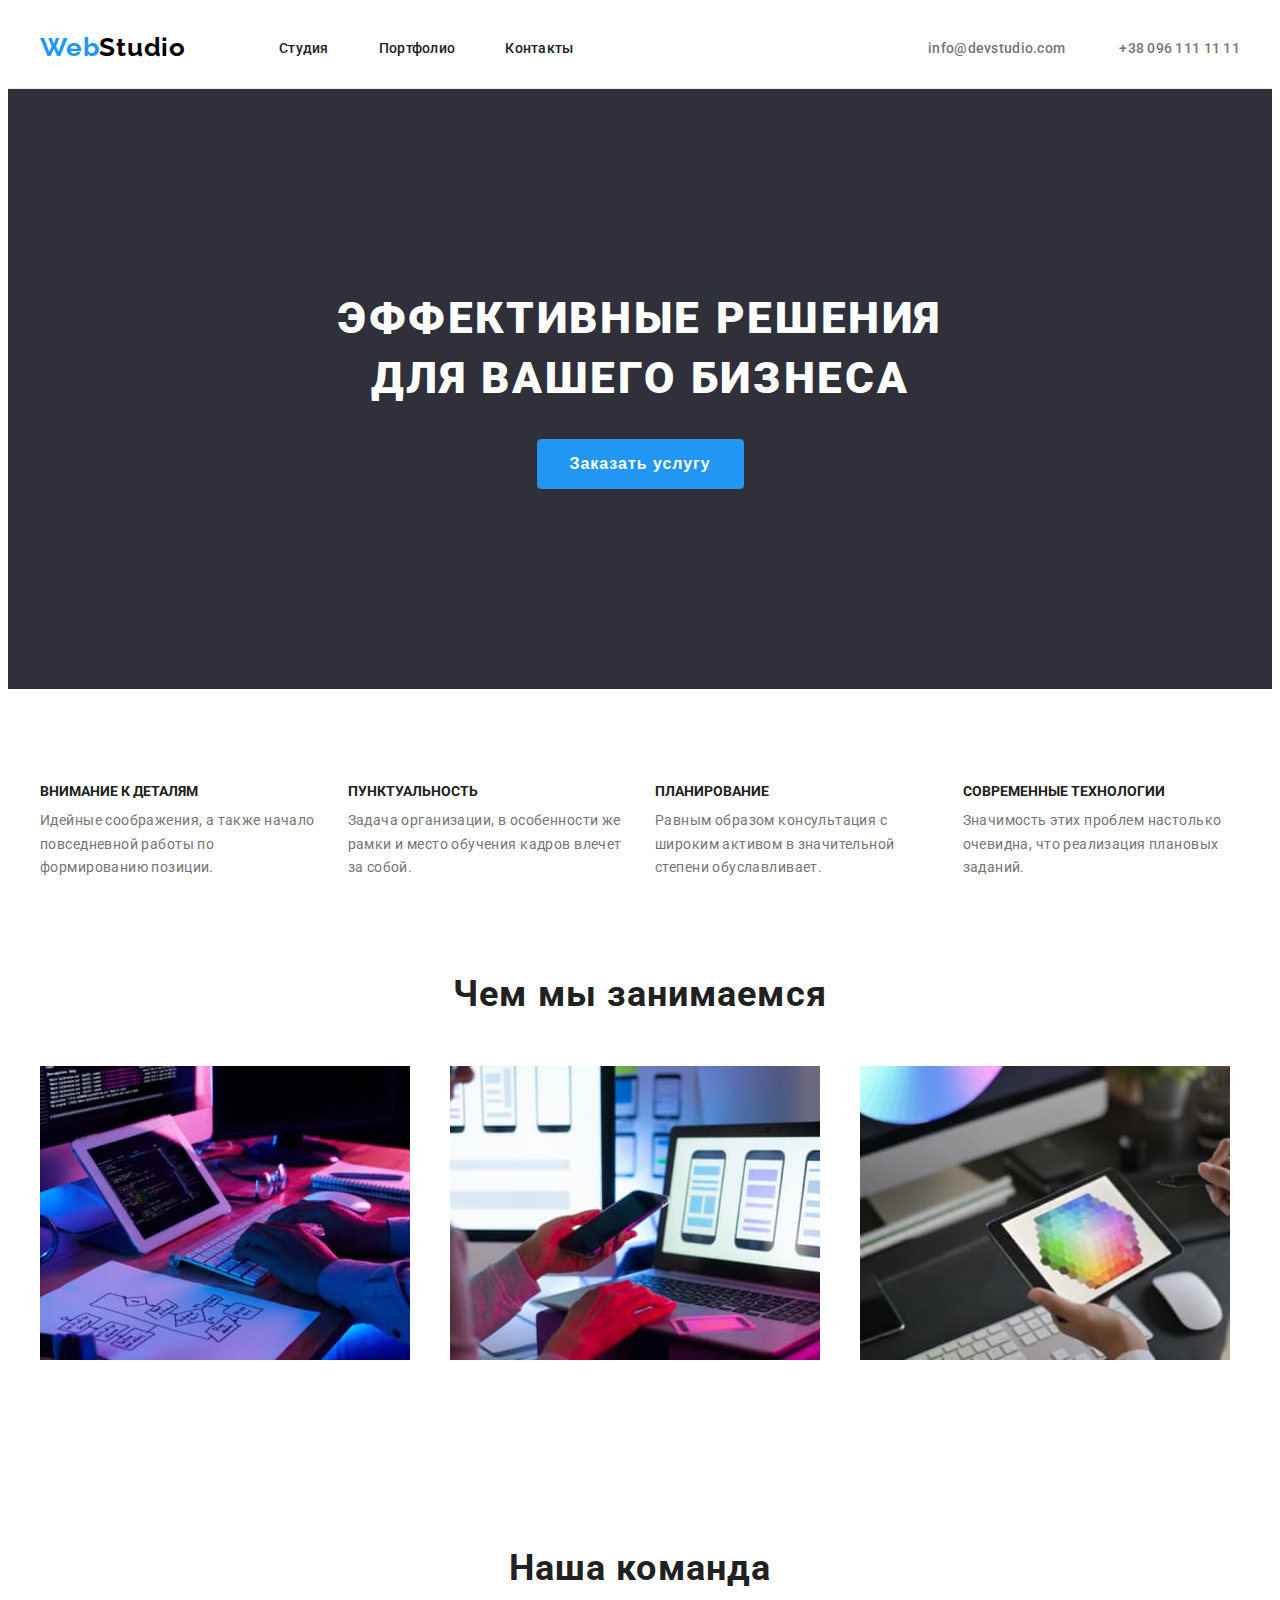
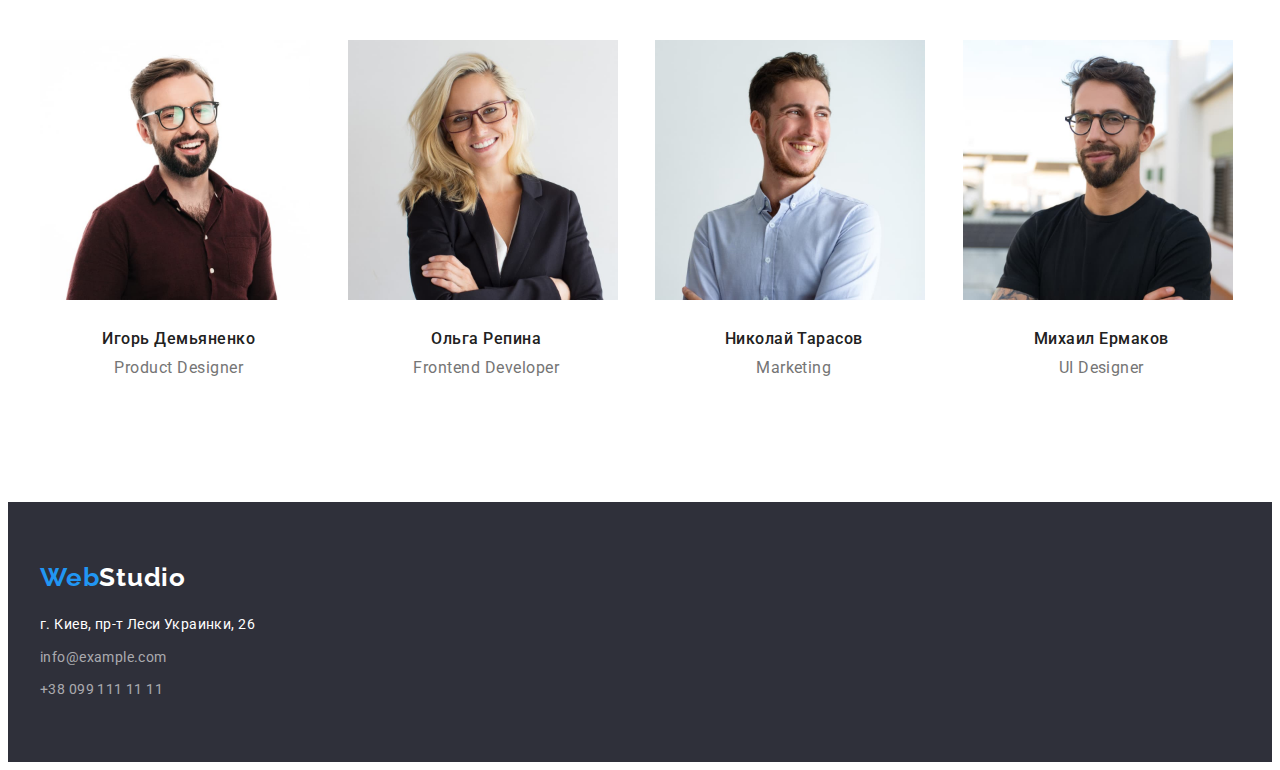
<file: index.html>
<!DOCTYPE html>
<html lang="ru">
<head>
    <meta charset="UTF-8">
    <meta http-equiv="X-UA-Compatible" content="IE=edge">
    <meta name="viewport" content="width=device-width, initial-scale=1.0">
    <title>Homework3</title>
    <link rel="preconnect" href="https://fonts.googleapis.com">
    <link rel="preconnect" href="https://fonts.gstatic.com" crossorigin>
    <link href="https://fonts.googleapis.com/css2?family=Raleway:wght@700&family=Roboto:wght@400;500;700;900&display=swap" rel="stylesheet">
    <link rel="stylesheet" href="https://cdnjs.cloudflare.com/ajax/libs/modern-normalize/1.1.0/modern-normalize.min.css" integrity="sha512-wpPYUAdjBVSE4KJnH1VR1HeZfpl1ub8YT/NKx4PuQ5NmX2tKuGu6U/JRp5y+Y8XG2tV+wKQpNHVUX03MfMFn9Q==" crossorigin="anonymous" referrerpolicy="no-referrer" />
    <link rel="stylesheet" href="./css/styles.css">
</head>
<body>
<!--Шапка--> 
    <header class="header">       
        <div class="container header-container">   
            <nav class="nav header-nav">
                <a class="web-studio link" href="/"><span class="web">Web</span>Studio</a>
                <ul class="header-list list">
                    <li class="header-item"><a href="./index.html" class="link-menu link menu">Студия</a></li>
                    <li class="header-item"><a href="./portfolio.html" class="link-menu link menu">Портфолио</a></li>
                    <li class="header-item"><a href="" class=" link-menu link menu">Контакты</a></li>
                </ul>
            </nav>
                <div class="site-nav-contacts">
                    <a href="mailto:info@devstudio.com" class="link-contacts link header-mail">info@devstudio.com</a>
                    <a href="tel:+380961111111" class="link-contacts link">+38 096 111 11 11</a>
                </div>
        </div>
    </header>

<main>
<!--Heroy-->
    <div>
        <section class="heroy">
            <div class="container">
                <h1 class="heroy-name">ЭФФЕКТИВНЫЕ РЕШЕНИЯ </br> ДЛЯ ВАШЕГО БИЗНЕСА</h1>
                <button type="button" class="button">Заказать услугу</button> 
            </div>
        </section>
    </div>  

    <!-- Особенности-->
    <section class="section">
        <div class="container ">
        <ul class="peculiarities-list list">
            <li class="item">
                <h3 class="title">ВНИМАНИЕ К ДЕТАЛЯМ</h3>
                <p class="peculiarities-list-text">Идейные соображения, а также начало повседневной работы по формированию позиции.</p>
            </li>
            <li class="item">
                <h3 class="title">ПУНКТУАЛЬНОСТЬ</h3>
                <p class="peculiarities-list-text">Задача организации, в особенности же рамки и место обучения кадров влечет за собой.</p>
            </li>
            <li class="item">
                <h3 class="title">ПЛАНИРОВАНИЕ</h3>
                <p class="peculiarities-list-text">Равным образом консультация с широким активом в значительной степени обуславливает.</p>
            </li>
            <li class="item">
                <h3 class="title">СОВРЕМЕННЫЕ ТЕХНОЛОГИИ</h3>
                <p class="peculiarities-list-text">Значимость этих проблем настолько очевидна, что реализация плановых заданий.</p>
            </li>
        </ul>
        </div>
    </section>
<!--Чем мы занимаемся-->
    <section class="section content">
        <div class="container">
        <h2 class="section-name">Чем мы занимаемся</h2>
        <ul class="work list">
            <li class="item"><img src="./images/box-1.jpg" alt="Изображение1"  width="370" height="294"></li>
            <li class="item"><img src="./images/box-2.jpg" alt="Изображение2"  width="370" height="294"></li>
            <li class="item"><img src="./images/box-3.jpg" alt="Изображение3"  width="370" height="294"></li>
        </ul>
    </div>
    </section>
<!--Наша команда-->
    <section class="section">
        <div class="container">
        <h2 class="section-name">Наша команда</h2>
        <ul class="worker list">
            <li class="item">
                <img src="./images/product-designer.jpg" alt="Игорь Демьяненко" width="270" height="260">
                <div class="profession">
                    <h3 class="worker-name">Игорь Демьяненко</h3>
                    <p class="worker-position" lang="en">Product Designer</p>
                </div>
            </li>
            <li class="item"><img src="./images/frontend-developer.jpg" alt="Ольга Репина"  width="270" height="260">
                <div class="profession">
                    <h3 class="worker-name">Ольга Репина</h3>
                    <p  class="worker-position" lang="en">Frontend Developer</p>
                </div>
            </li>
            <li class="item"><img src="./images/marketing.jpg" alt="Николай Тарасов"  width="270" height="260">
                <div class="profession">
                    <h3 class="worker-name">Николай Тарасов</h3>
                    <p  class="worker-position" lang="en">Marketing</p>
                </div>
            </li>
            <li class="item"><img src="./images/ui-designer.jpg" alt="Михаил Ермаков"  width="270" height="260">
                <div class="profession">
                    <h3 class="worker-name">Михаил Ермаков</h3>
                    <p class="worker-position" lang="en">UI Designer</p>
                </div>
            </li>    
        </ul>
    </div>
    </section>
</main>

<!--Footer-->
<footer class="footer">
    <div class="container">
    <a class="web-studio link" href="/"><span class="web">Web</span>Studio</a>
        <address class="address">
            <ul class="footer-list list">
                <li><a href="https://goo.gl/maps/Q4nnMbQuA6dh1xM89" target="_blank" class="footer-link link">г. Киев, пр-т Леси Украинки, 26</a></li>
                <li><a href="mailto:info@example.com" class=" footer-item link">info@example.com</a></li>
                <li><a href="tel:+380991111111" class="footer-item footer-tel link">+38 099 111 11 11</a></li>
            </ul>
        </address>
    </div>
</footer>
</body>
</html>
</file>
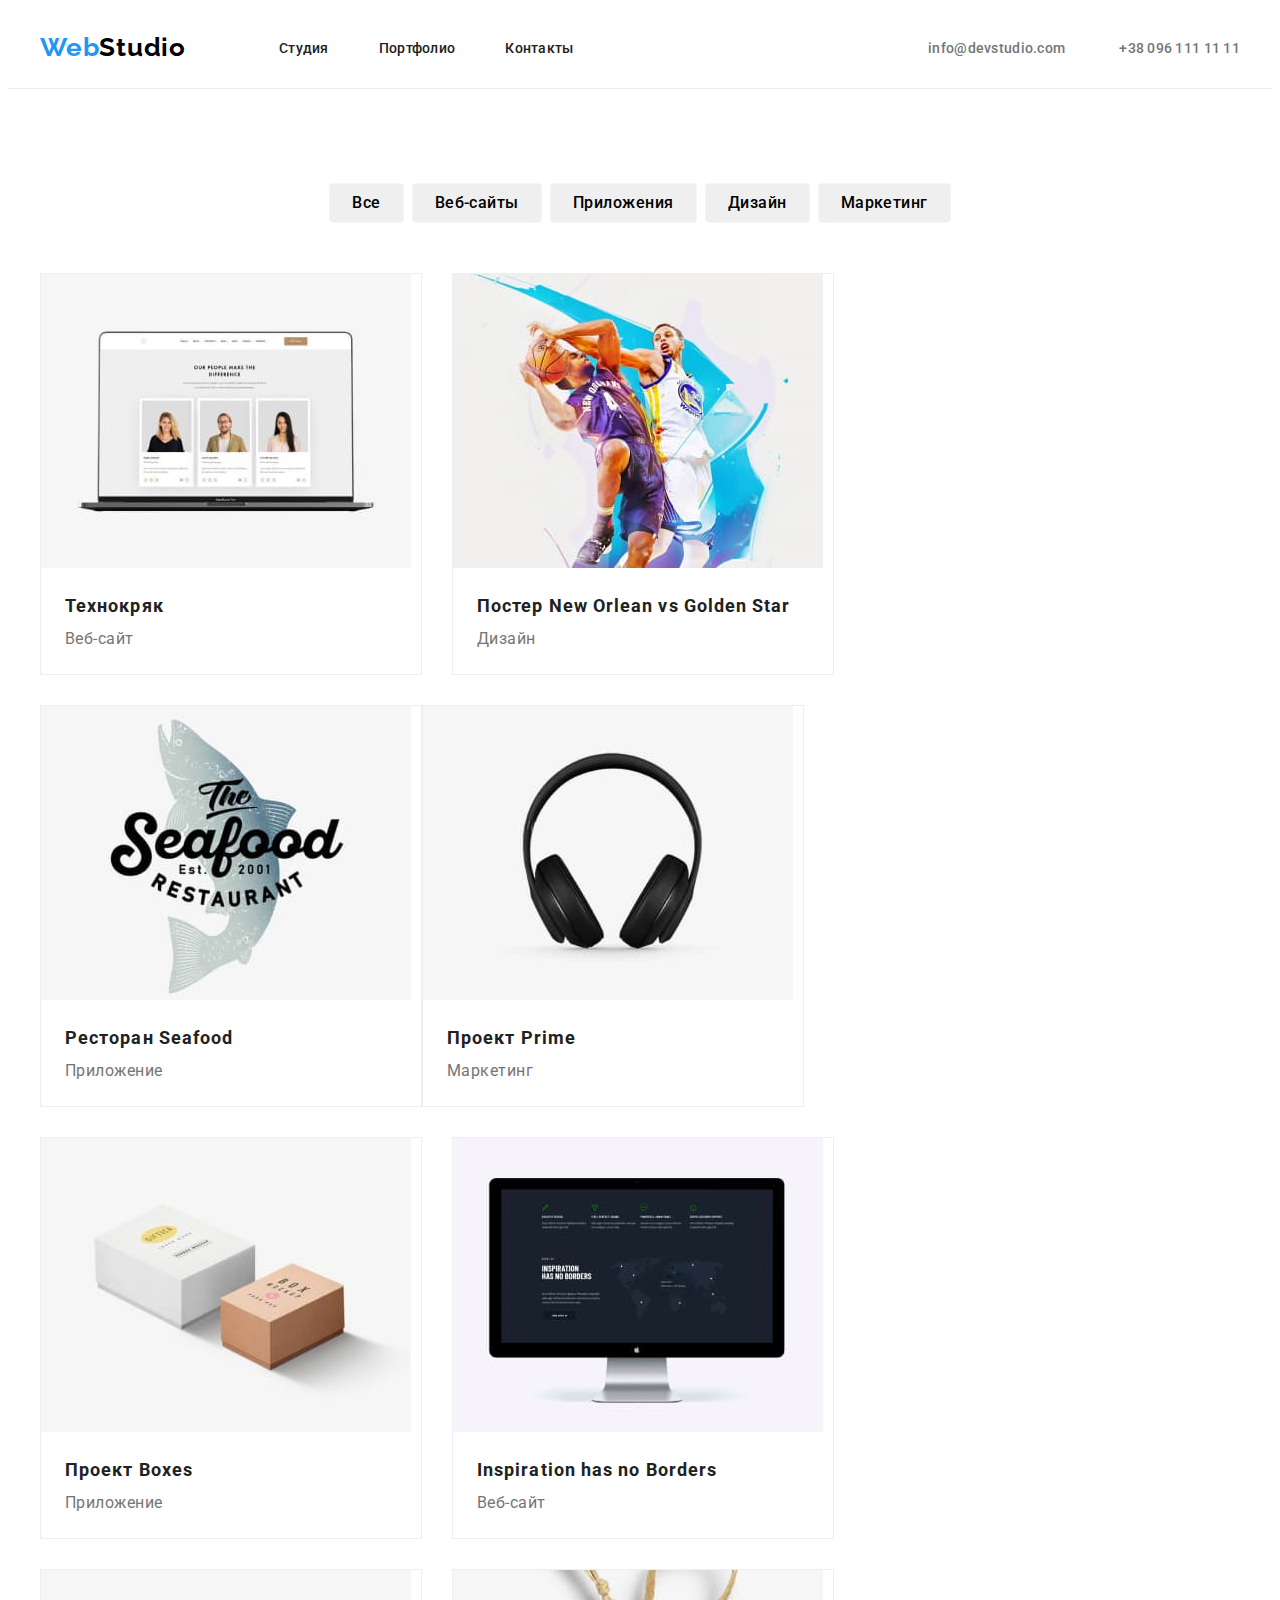
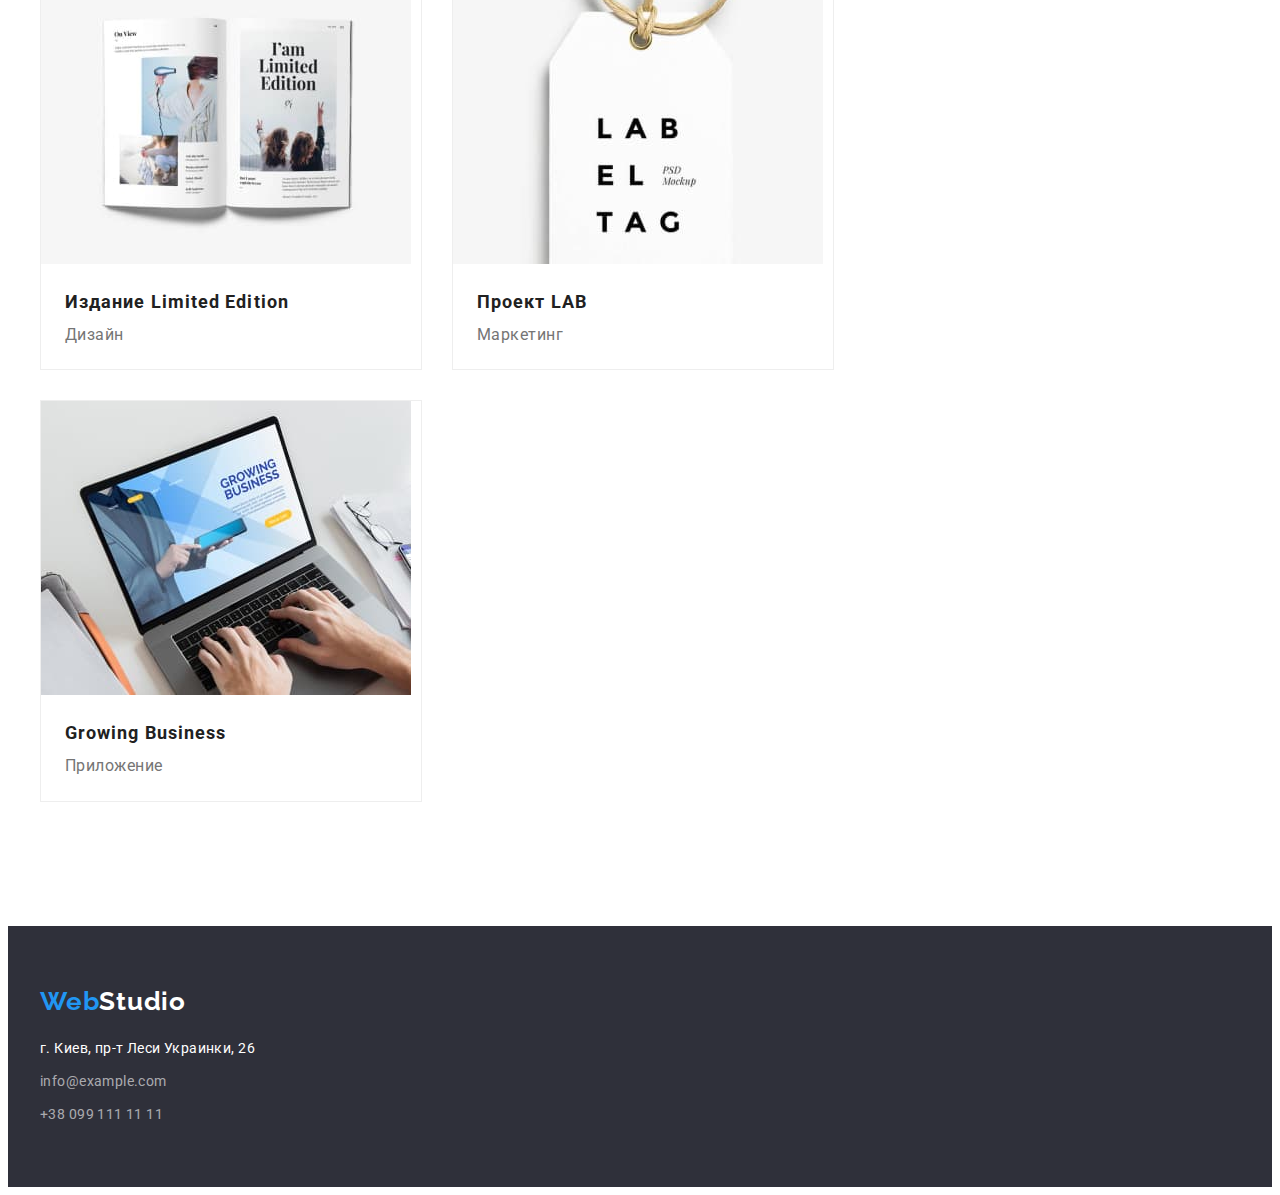
<file: portfolio.html>
<!DOCTYPE html>
<html lang="ru">
<head>
    <meta charset="UTF-8">
    <meta http-equiv="X-UA-Compatible" content="IE=edge">
    <meta name="viewport" content="width=device-width, initial-scale=1.0">
    <title>Homework3</title>
    <link rel="preconnect" href="https://fonts.googleapis.com">
    <link rel="preconnect" href="https://fonts.gstatic.com" crossorigin>
    <link href="https://fonts.googleapis.com/css2?family=Raleway:wght@700&family=Roboto:wght@400;500;700;900&display=swap" rel="stylesheet">
    <link rel="stylesheet" href="https://cdnjs.cloudflare.com/ajax/libs/modern-normalize/1.1.0/modern-normalize.min.css" integrity="sha512-wpPYUAdjBVSE4KJnH1VR1HeZfpl1ub8YT/NKx4PuQ5NmX2tKuGu6U/JRp5y+Y8XG2tV+wKQpNHVUX03MfMFn9Q==" crossorigin="anonymous" referrerpolicy="no-referrer" />
    <link rel="stylesheet" href="./css/styles.css">
</head>
<body>
<!--Шапка--> 
<header class="header">       
    <div class="container header-container">   
        <nav class="nav header-nav">
            <a class="web-studio link" href="/"><span class="web">Web</span>Studio</a>
            <ul class="header-list list">
                <li class="header-item"><a href="./index.html" class="link-menu link menu">Студия</a></li>
                <li class="header-item"><a href="./portfolio.html" class="link-menu link menu">Портфолио</a></li>
                <li class="header-item"><a href="" class=" link-menu link menu">Контакты</a></li>
            </ul>
        </nav>
            <div class="site-nav-contacts">
                <a href="mailto:info@devstudio.com" class="link-contacts link header-mail">info@devstudio.com</a>
                <a href="tel:+380961111111" class="link-contacts link">+38 096 111 11 11</a>
            </div>
    </div>
</header>
 
    <!--Filters-->
    <section class="section">
        <div class="container ">
        <ul class="filter list">
            <li class="filter-item"><button type="button" class="filter-btn link">Все</button></li>
            <li class="filter-item"><button type="button" class="filter-btn link">Веб-сайты</button></li>
            <li class="filter-item"><button type="button" class="filter-btn link">Приложения</button></li>
            <li class="filter-item"><button type="button" class="filter-btn link">Дизайн</button></li>
            <li class="filter-item"><button type="button" class="filter-btn link">Маркетинг</button></li>
        </ul>
        <ul class="projects list">
            <li class="projects-item">
                <img src="./images/project-1.jpg" alt="Технокряк" width="370" height="294">
                <div class="project-kind">
                    <h3 class="project-name">Технокряк</h3>
                    <p class="project-type">Веб-сайт</p>
                </div>
            </li>
            <li class="projects-item">
                <img src="./images/project-2.jpg" alt="Постер New Orlean vs Golden Star" width="370" height="294">
                <div class="project-kind">
                    <h3 class="project-name">Постер New Orlean vs Golden Star</h3>
                    <p class="project-type">Дизайн</p>
                </div>
            </li>
            <li class="projects-item">
                <img src="./images/project-3.jpg" alt="Ресторан Seafood" width="370" height="294">
                <div class="project-kind">
                    <h3 class="project-name">Ресторан Seafood</h3>
                    <p class="project-type">Приложение</p>
                </div>
            </li>
            <li class="projects-item">
                <img src="./images/project-4.jpg" alt="Проект Prime" width="370" height="294">
                <div class="project-kind">
                    <h3 class="project-name">Проект Prime</h3>
                    <p class="project-type">Маркетинг</p>
                </div>
            </li>
            <li class="projects-item">
                <img src="./images/project-5.jpg" alt="Проект Boxes" width="370" height="294">
                <div class="project-kind">
                    <h3 class="project-name">Проект Boxes</h3>
                    <p class="project-type">Приложение</p>
                </div>
            </li>
            <li class="projects-item">
                <img src="./images/project-6.jpg" alt="Inspiration has no Borders" width="370" height="294">
                <div class="project-kind">
                    <h3 class="project-name">Inspiration has no Borders</h3>
                    <p class="project-type">Веб-сайт</p>
                </div>
            </li>
            <li class="projects-item">
                <img src="./images/project-7.jpg" alt="Издание Limited Edition" width="370" height="294">
                <div class="project-kind">
                    <h3 class="project-name">Издание Limited Edition</h3>
                    <p class="project-type">Дизайн</p>
             </div>
            </li>
            <li class="projects-item">
                <img src="./images/project-8.jpg" alt="Проект LAB" width="370" height="294">
                <div class="project-kind">
                    <h3 class="project-name">Проект LAB</h3>
                    <p class="project-type">Маркетинг</p>
                </div>
            </li>
            <li class="projects-item">
                <img src="./images/project-9.jpg" alt="Growing Business" width="370" height="294">
                <div class="project-kind">
                    <h3 class="project-name">Growing Business</h3>
                    <p class="project-type">Приложение</p>
            </div>
            </li>
        </ul>
    </div>
    </section>

<!--Footer-->
<footer class="footer">
    <div class="container">
    <a class="web-studio link" href="/"><span class="web">Web</span>Studio</a>
        <address class="address">
            <ul class="footer-list list">
                <li><a href="https://goo.gl/maps/Q4nnMbQuA6dh1xM89" target="_blank" class="footer-link link">г. Киев, пр-т Леси Украинки, 26</a></li>
                <li><a href="mailto:info@example.com" class=" footer-item link">info@example.com</a></li>
                <li><a href="tel:+380991111111" class="footer-item footer-tel link">+38 099 111 11 11</a></li>
            </ul>
        </address>
    </div>
</footer>
</body>
</html>
</file>
<file: css/styles.css>
/* цвет основного текста №000000 */
/* цвет заголовков #212121 */
/* цвет вторичного текста #757575 */
/*белый №FFFFFF*/
/*акцент #2196F3*/

:root{
    --primary-text-color: #757575;
    --primary-title-color: #212121;
    --primary-black-color: #000000;
    --primary-white-color: #FFFFFF;
    --accent-color: #2196F3;
}
p, h1, h2, h3, h4, h5, h6{
    margin: 0;
}

ul{
    margin: 0;
    padding: 0;
}

img{
    display: block;
}

body{
    background-color: var(--primary-white-color);
    color: var(--primary-text-color);
    font-family: 'Roboto', sans-serif;
}

.container{
    width: 1200px;
    padding-left: 15px;
    padding-right: 15px;
    margin: 0 auto;
}

.section{
    padding-top: 94px;
    padding-bottom: 94px;
}

.list{
    list-style: none;
}

.link{
    text-decoration: none;
}
/*----------- header---------- */
.header{
    padding-top: 24px;
    padding-bottom: 25px;
    border-bottom: 1px solid #ECECEC;
}

.header-container{
    display: flex;
    align-items: center;
}
.header .web{
    font-family: 'Raleway', sans-serif;
    font-style: normal;
    font-weight: 700;
    font-size: 26px;
    line-height: 1.19;
    letter-spacing: 0.03em;
    color: var(--accent-color);
}

.header .web-studio{
    margin-right: 93px;
    font-family: 'Raleway', sans-serif;
    font-style: normal;
    font-weight: 700;
    font-size: 26px;
    line-height: 1.19;
    letter-spacing: 0.03em;
    color: var(--primary-black-color);
}
.header-nav{
    display: flex;
    align-items: center;
}

.header-list{
    display: flex;
}

.header-item:not(:last-child){
    margin-right: 50px;
}

.header .menu{
    font-weight: 500;
    font-size: 14px;
    line-height: 1.14;
    letter-spacing: 0.02em;
    color: var(--primary-title-color);
}

.site-nav .link{
    color: var(--primary-title-color);
}

.logo{
    color: var(--primary-black-color);
    font-family: 'Raleway', sans-serif;
    font-style: normal;
    font-weight: 700;
    font-size: 26px;
    line-height: 1.19;
    letter-spacing: 0.03em;
}

.site-nav .link:hover,
.site-nav .link:focus {
    color: var(--accent-color);
    font-weight: 500;
    font-size: 14px;
    line-height: 1.33;
    letter-spacing: 0.02em;
}

.site-nav-contacts{
    margin-left: auto;
}

.header-mail{
    margin-right: 50px;
}

.link-contacts{
    color: var(--primary-text-color);
    font-weight: 500;
    font-size: 14px;
    line-height: 1.14;
    letter-spacing: 0.02em;
}

.link-contacts:hover, 
.link-contacts:focus{
    color: var(--accent-color);
}

.link-menu:hover,
.link-menu:focus{
    color: var(--accent-color);
}

/* --------Heroy-------------*/

.heroy{
    padding-top: 200px;
    padding-bottom: 200px;
    background-color: #2F303A;
}

.heroy-name{
    margin-bottom: 30px;
    font-weight: 900;
    font-size: 44px;
    line-height: 1.36;
    text-align: center;
    letter-spacing: 0.06em;
    text-transform: uppercase;
    color: var(--primary-white-color);
}

.heroy .button{
    margin: 0 auto;
    padding: 10px 32px;
    min-width: 200px;
    height: 50px;
    border-radius: 4px;
    border: 1px solid var(--accent-color);
    color: var(--primary-white-color);
    background-color: var(--accent-color) ;
    cursor: pointer;
    font-weight: 700;
    font-size: 16px;
    line-height: 1.87;
    display: flex;
    align-items: center;
    text-align: center;
    letter-spacing: 0.06em;
}

/* .filter .button{
    color: var(--primary-white-color);
    background-color: var(--accent-color) ;
    cursor: pointer;
} */

.peculiarities-list{
    display: flex;
    flex-wrap: wrap;
}

.peculiarities-list .item{
    width: calc((100% - 90px)/4);
    margin-right: 30px;
}

.peculiarities-list .item:nth-child(4n){
    margin-right: 0;
}


.peculiarities-list .title{
    margin-bottom: 10px;
    color: var(--primary-title-color);
    font-weight: 700;
    font-size: 14px;
    line-height: 1.33
    letter-spacing: 0.03em;
}

.peculiarities-list-text{
    color: var(--primary-text-color);
    font-weight: normal;
    font-size: 14px;
    line-height: 1.71;
    letter-spacing: 0.03em;
}

.content{
    padding-top: 0;
}

.section-name{
    margin-bottom: 50px;
    text-align: center;
    color: var(--primary-title-color);    
    font-weight: 700;
    font-size: 36px;
    line-height: 1.16;
    letter-spacing: 0.03em;  
}

.work{
    display: flex;
    flex-wrap: wrap;
}

.profession{
    padding-top: 30px;
    padding-bottom: 30px;
}

.work .item{
    width: calc((100% - 60px)/3);
    margin-right: 30px;
}

.work .item:nth-child(3n){
    margin-right: 0;
}
.worker{
    display: flex;
    flex-wrap: wrap;
}

.worker .item{
    width: calc((100% - 90px)/4);
    margin-right: 30px;
}

.worker .item:nth-child(4n){
    margin-right: 0;
}

.worker-name{
    margin-bottom: 10px;
    text-align: center;
    color: var(--primary-title-color);
    font-weight: 500;
    font-size: 16px;
    line-height: 1.18;
    letter-spacing: 0.03em;    
}

.worker-position{
    text-align: center;
    color: var(--primary-text-color);
    font-size: 16px;
    line-height: 1.18;    
    letter-spacing: 0.03em;    
}
/* /* footer */
.address{
    font-style: normal;
}

.footer .web{
    font-family: 'Raleway', sans-serify;
    font-style: normal;
    font-weight: 700;
    font-size: 26px;
    line-height: 1.19;
    letter-spacing: 0.03em;
    color: var(--accent-color);
}

.footer{
    padding-top: 60px;
    padding-bottom: 60px;
    background: #2F303A;
}

.footer .web-studio{
    display: block;
    margin-bottom: 20px;
    font-family: 'Raleway', sans-serify;
    font-style: normal;
    font-weight: 700;
    font-size: 26px;
    line-height: 1.19;
    letter-spacing: 0.03em;
    color: var(--primary-white-color);
}

.footer .footer-link{
    display: block;
    margin-bottom: 9px;
    font-size: 14px;
    line-height: 1.71;
    letter-spacing: 0.03em;
    color: var(--primary-white-color);

}
.footer-item{
    display: block;
    margin-bottom: 9px;
    font-size: 14px;
    line-height: 1.71;
    letter-spacing: 0.03em;
    color: rgba(255, 255, 255, 0.6);
}
.footer-tel{
   margin-bottom: 0;
}

/*PORTFOLIO*/

.filter{
    display: flex;
    justify-content: center;
    margin-bottom: 50px;
}

/* .filter-item{
    width: calc((100% - 32px)/5);
   margin-right: 8px;
} */

.filter-item:not(:last-child) {
    margin-right: 8px;
}

.projects{
    display: flex;
    flex-wrap: wrap;
}

.projects-item{
    width: calc((100% - 60px)/3);
    border: 1px solid #EEEEEE;
    margin-right: 30px;
}

.projects-item:nth-child(3n){
    margin-right: 0;
}
.projects-item{
    margin-bottom: 30px;
}

.project-name{
    font-weight: 700;
    font-size: 18px;
    line-height: 2;
    letter-spacing: 0.06em;
    color: var(--primary-title-color);
}

.project-type{
    font-size: 16px;
    line-height: 1.87;
    letter-spacing: 0.03em;
    color: var(--primary-text-color);
}

.project-kind{
    padding: 20px 24px;
}

.filter-btn{
    padding: 6px 22px;
    border: 1px solid #F5F4FA;
    border-radius: 4px;
    font-family: 'Roboto', sans-serif;
    font-weight: 500;
    font-size: 16px;
    line-height: 1.62;
    text-align: center;
    letter-spacing: 0.03em;
    color: var(--primary-black-color);
}

.filter-btn:hover,
.filter-btn:focus{
    background-color: var(--accent-color);
    color: var(--primary-white-color);
}
</file>
